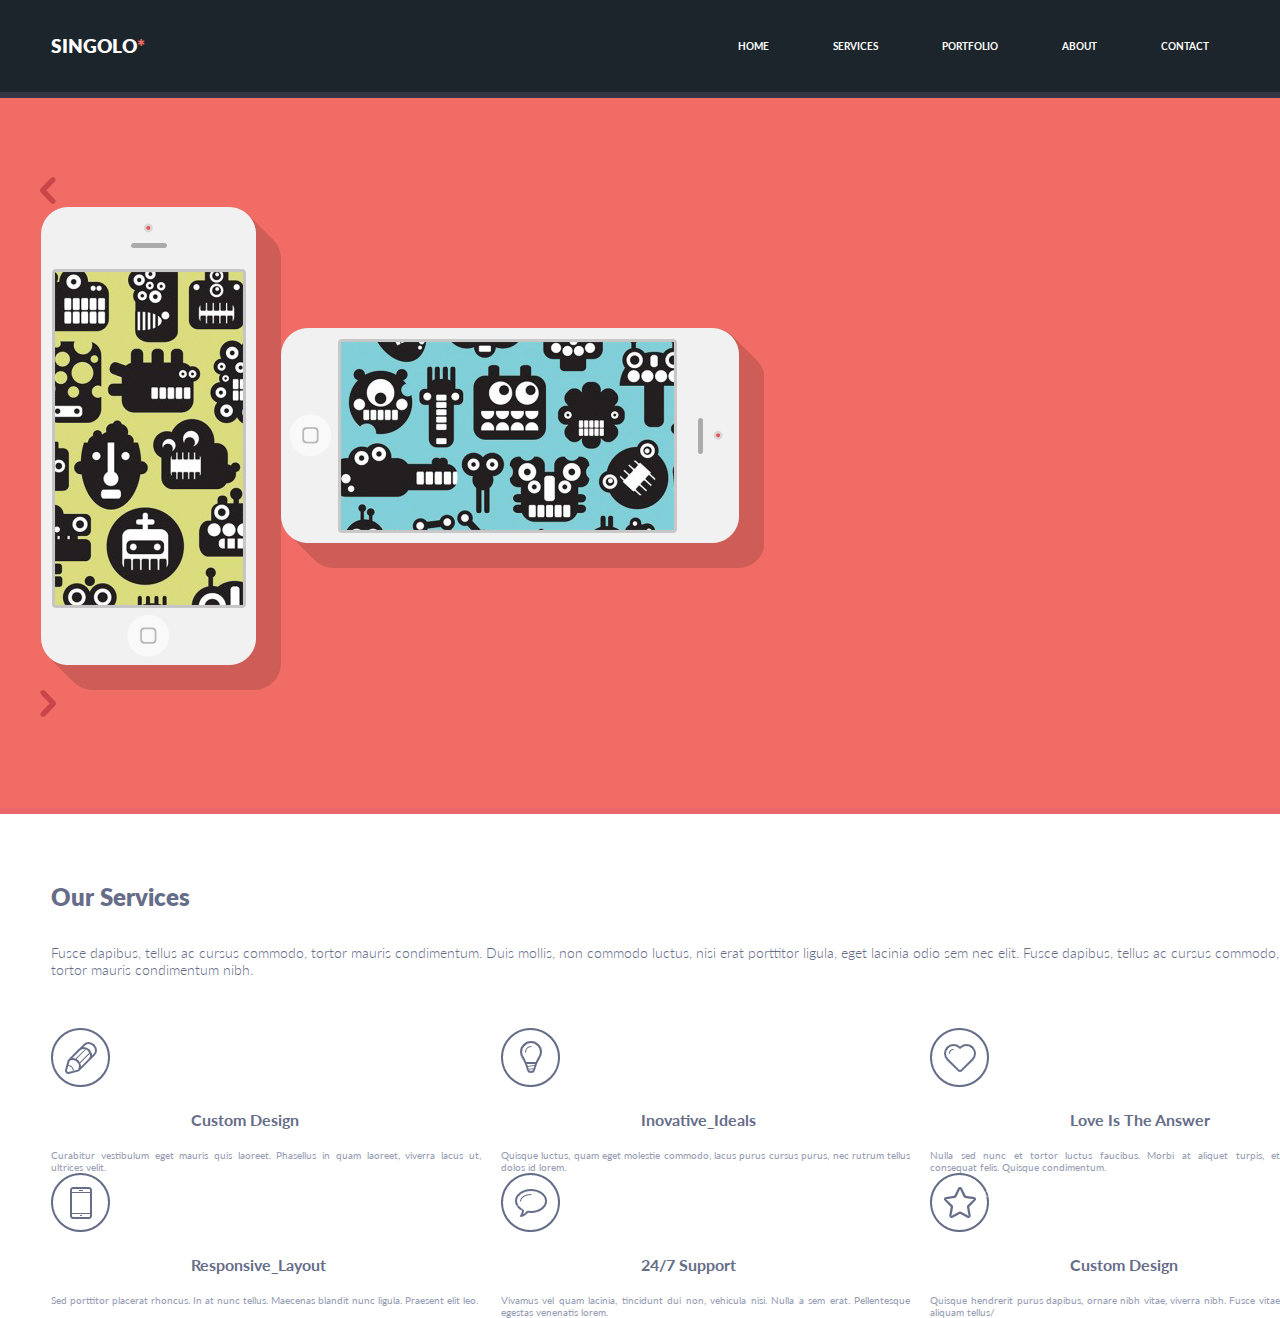
<file: singolo1.html>
<!DOCTYPE html>
<html lang="en">
<head>
    <meta charset="UTF-8">
    <title>SINGOLO*</title>
    <link rel="stylesheet" href="singolo1.css">
    <link href="https://fonts.googleapis.com/css?family=Lato&display=swap" rel="stylesheet"> 
    <style> /*изменить цвет текста*/
        .colortext {
            color: #f06c64;
        }
    </style> 
</head>
<body>
    <header>
        <h1 class="header_logo"><p>singolo<span class="colortext">*</span></p></h1>
        <nav>
            <div class="topnav" id="myTopnav">
                <a href="#">Home</a>
                <a href="#">Services</a>
                <a href="#">Portfolio</a>
                <a href="#">About</a>
                <a href="#">Contact</a>
            </div>
        </nav>
    </header>
    <main>
        <div class="slider">
            <div class="container">
            <img class="slider_arrow" src="assets/image/left.png" alt="left-arrow" >
            <div class="phone">
                <img src="assets/image/iphone-vertical.png" alt="iphone-vertical" >
                <img src="assets/image/iphone-horizontal.png" alt="iphone-horizontal" >
            </div>
            <img class="slider_arrow" src="assets/image/right.png" alt="right-arrow">
            </div>
        </div>
        
        <div class="container">
        <div class="wrapper">
            <h2 class="title">Our Services</h2>
            <p class="paragraph">Fusce dapibus, tellus ac cursus commodo, tortor mauris condimentum. Duis mollis, non commodo luctus, nisi erat porttitor ligula, eget lacinia odio sem nec elit. Fusce dapibus, tellus ac cursus commodo, tortor mauris condimentum nibh.</p>    
        
            <div class="services_cards">
                <div class="services_card">
                    <img src="assets/image/pen.png" alt="pen">
                    <h4>Custom Design</h4>
                    <p>Curabitur vestibulum eget mauris quis laoreet. Phasellus in quam laoreet, viverra lacus ut, ultrices velit.</p>
                </div>
                <div class="services_card">
                    <img src="assets/image/bulb.png" alt="bulb">
                    <h4>Inovative_Ideals</h4>
                    <p>Quisque luctus, quam eget molestie commodo, lacus purus cursus purus, nec rutrum tellus dolos id lorem.</p>
                </div>
                <div class="services_card">
                    <img src="assets/image/heart.png" alt="heart">
                    <h4>Love Is The Answer</h4>
                    <p>Nulla sed nunc et tortor luctus faucibus. Morbi at aliquet turpis, et consequat felis. Quisque condimentum.</p>
                </div>
                <div class="services_card">
                    <img src="assets/image/phone.png" alt="phone">
                    <h4>Responsive_Layout</h4>
                    <p>Sed porttitor placerat rhoncus. In at nunc tellus. Maecenas blandit nunc ligula. Praesent elit leo.</p>
                </div>
                <div class="services_card">
                    <img src="assets/image/bubble.png" alt="bubble">
                    <h4>24/7 Support</h4>
                    <p>Vivamus vel quam lacinia, tincidunt dui non, vehicula nisi. Nulla a sem erat. Pellentesque egestas venenatis lorem.</p>
                </div>
                <div class="services_card">
                    <img src="assets/image/star.png" alt="star">
                    <h4>Custom Design</h4>
                    <p>Quisque hendrerit purus dapibus, ornare nibh vitae, viverra nibh. Fusce vitae aliquam tellus/</p>
                </div>
            </div>
        </div>
        </div>
    </main>
</body>
</html>
</file>
<file: singolo1.css>
*{
  margin: 0;
  padding: 0;
}
a{
  text-decoration: none;
}
li{
  list-style: none;
}
body {
  font-family: 'Lato', bold ;
}
header{
  width: 100%;
  background: #1d252c;  
  display: flex;
  border-bottom: 6px solid #323746; /*рамка по низу*/
}
.header_logo{
  text-transform: uppercase;
  color: #fff;
  font-weight: 800; /*жирность шрифта*/
  font-size: 19px; /*размер шрифта*/
  cursor: pointer; /*cursor-определяет тип отображаемого курсора мыши при наведении на элемент,pointer-курсор отрисовывается как указатель.*/
  margin-top: 34px; /*отступ сверху до текста лого*/
  margin-left: 4%;  /*отступ слева*/
  margin-bottom: 35px; /*отступ вниз*/

}
nav{
  margin-top: 34px;
  margin-left: 44%;
}
.topnav a{
  color: #fff;
  text-align: center;
  padding: 30px; /*padding-устанавливает расстояние между внутренним краем рамки элемента и его содержимым*/
  font-size: 10px; 
  font-weight: bold; /*жирный шрифт*/
  text-transform: uppercase; /*делает буквы заглавными*/
}
.topnav a:hover {
  text-decoration: none;
  color: #f06c64;
}
main{
  
   /*рамка по низу*/
  padding: 0;
}
.slider{
  height: 600px;
  display: flex; /*Преобразует элемент в блочный flex-контейнер*/
  justify-content: space-between; /*flex-элементы равномерно распределяются по горизонтали. 1-й элемент прилегает своей левой границей к левой границе контейнера, а последний прилегает к правой границе.*/
  align-items: center; /*flex-элементы располагаются по центру контейнера, имея одинаковые отступы сверху и снизу. */
  background: #f06c64;
  border-bottom: 6px solid #ea676b;
  margin: 0 auto;
  padding: 50px 40px 60px 40px;*/
}
.slider-arrow{
  height: 100%;
  cursor: pointer;
}
.phone{
  display: flex;
  align-items: center;
  justify-content: space-between;
}
.wrapper{
  box-sizing: border-box; /*box-sizing позволяет выбрать алгоритм вычисления ширины и высоты элемента*/
  height: 50px;
  background color: #f2f2f2; 
  border-bottom: 6px solid #ffffff;
  font-family: 'Lato', bold ;
}
.title{
  color: #666d89;
  font-weight: 800; /*жирность шрифта*/
  font-size: 24px; /*размер шрифта*/
  margin-top: 68px; /*отступ сверху до текста лого*/
  margin-left: 4%;  /*отступ слева*/
  margin-bottom: 33px; /*отступ вниз*/
}
.paragraph{
  color: #666d89;
  font-weight: 300; /*жирность шрифта*/
  font-size: 14px; /*размер шрифта*/
  margin-left: 4%;  /*отступ слева*/
  margin-bottom: 50px; /*отступ вниз*/
}
.services_cards{
  text-align: justify;/*Растягивание текста по ширине.*/
  display: grid;
  grid-template-columns: auto auto auto;
  grid-column-gap: 20px;
  font-family: 'Lato', bold ;
  margin-left: 4%;
}
.services_card h4{
  font-family: 'Lato', bold ;
  margin-left: 120px;
  color: #666d89;
  padding: 20px;
}
.services_card p{
  margin-bottom: 0 120px 0 0;
  font-size: 10px;
  color: #979db4;
}

@media screen and (max-width: 1020px){
    nav{
    margin-left: 30%;
  }
}
</file>
